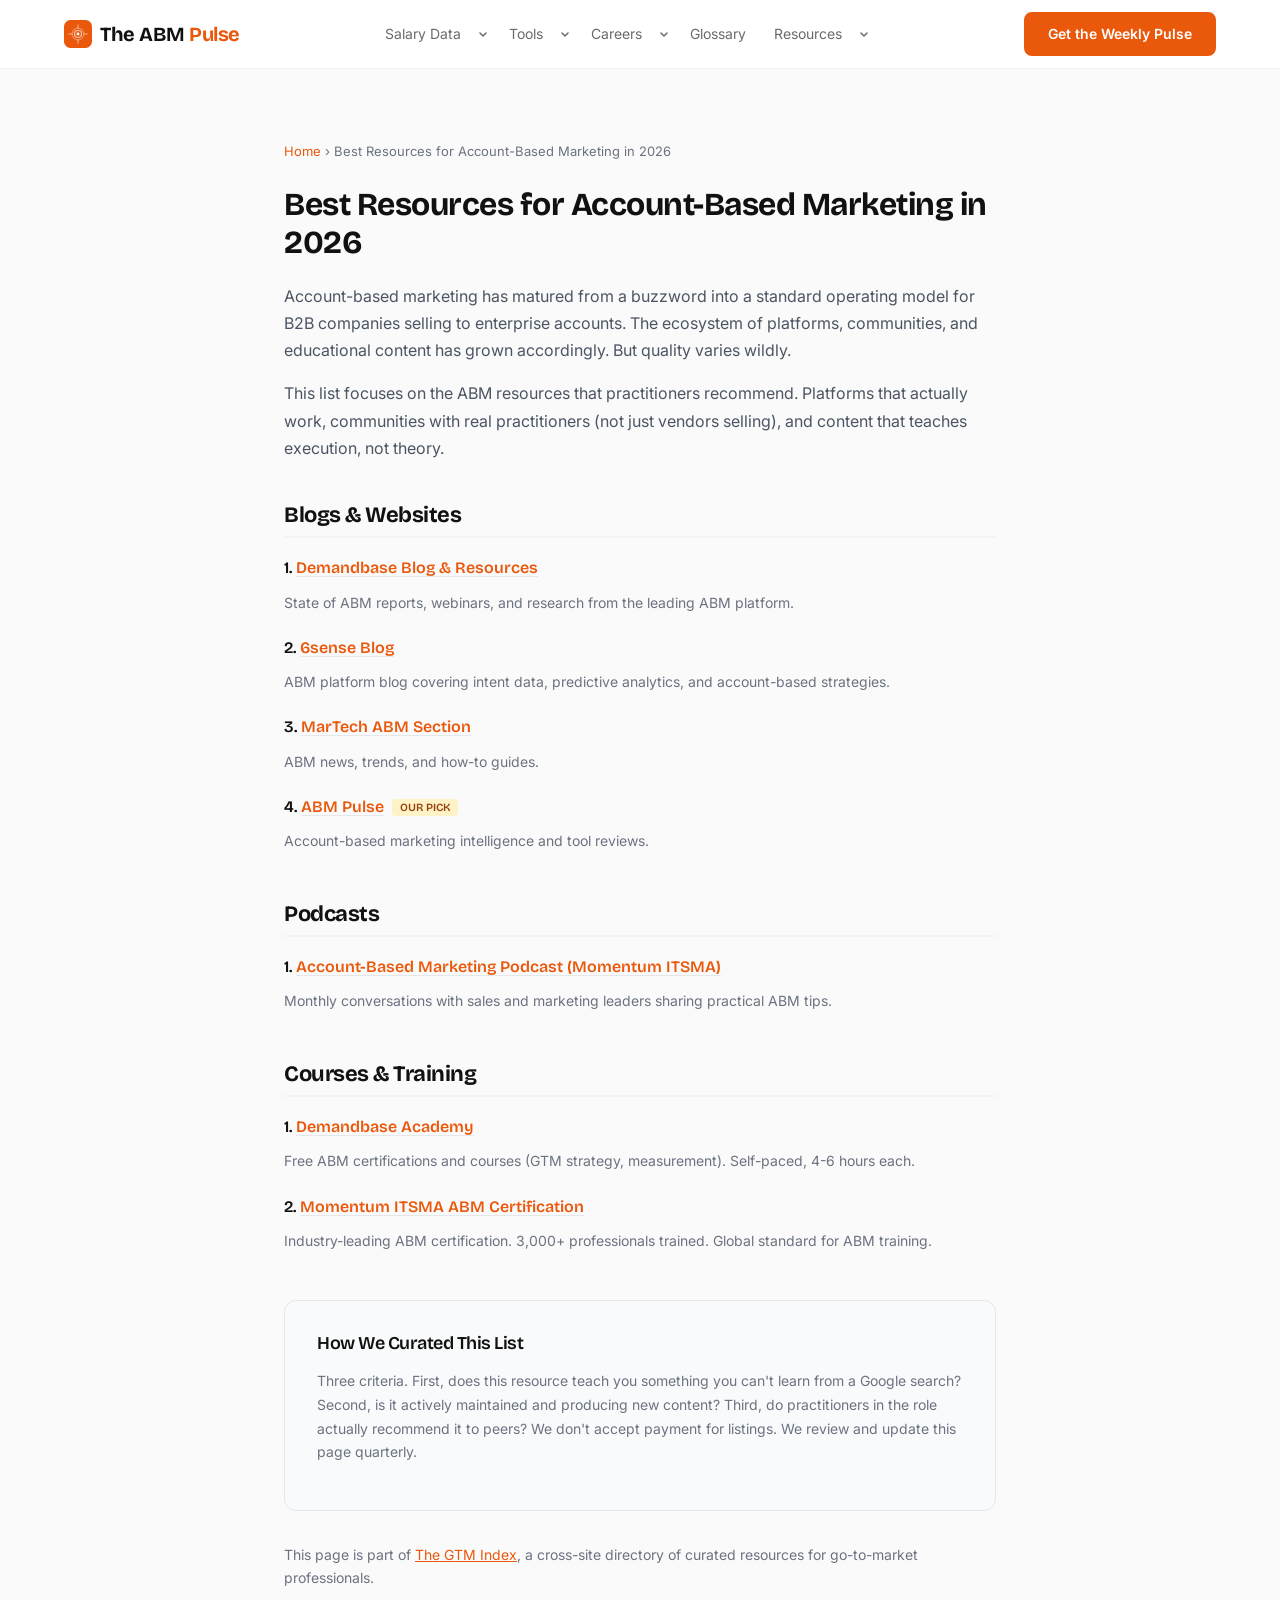
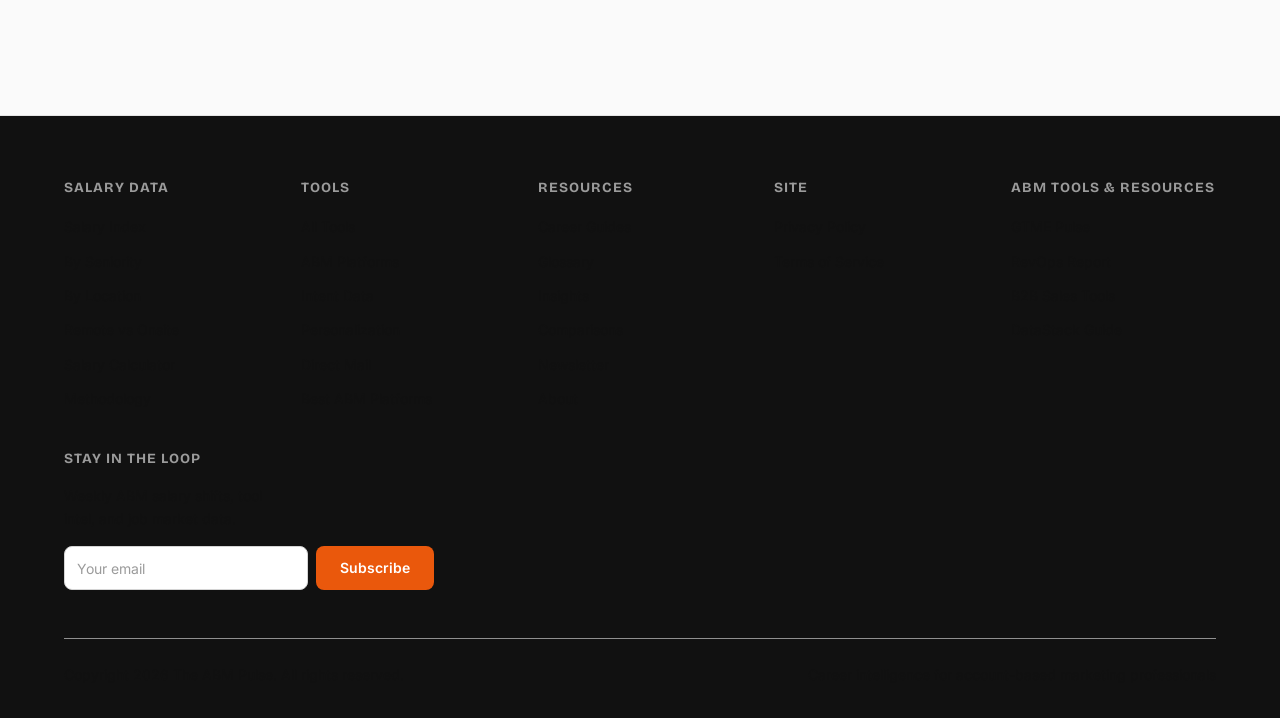
<file: pages/best-abm-resources/index.html>
<!DOCTYPE html>
<html lang="en">
<head>
    <meta charset="UTF-8">
    <meta name="viewport" content="width=device-width, initial-scale=1.0">
    <meta name="theme-color" content="#EA580C">
    <title>Best Resources for Account-Based Marketing in 2026 - The ABM Pulse</title>
    <meta name="description" content="Curated list of the best newsletters, communities, platforms, podcasts, and courses for account-based marketing practitioners.">
    <link rel="canonical" href="https://thegtmindex.com/abm/">
    <meta name="robots" content="index, follow, max-snippet:-1, max-image-preview:large, max-video-preview:-1">


    <!-- Open Graph -->
    <meta property="og:type" content="website">
    <meta property="og:url" content="https://theabmpulse.com/best-abm-resources/">
    <meta property="og:title" content="Best Resources for Account-Based Marketing in 2026 - The ABM Pulse">
    <meta property="og:description" content="Curated list of the best newsletters, communities, platforms, podcasts, and courses for account-based marketing practitioners.">
    <meta property="og:site_name" content="The ABM Pulse">
    <meta property="og:image" content="https://theabmpulse.com/assets/og-default.png">
    <meta property="og:image:width" content="1200">
    <meta property="og:image:height" content="630">

    <!-- Twitter Card -->
    <meta name="twitter:card" content="summary_large_image">
    <meta name="twitter:title" content="Best Resources for Account-Based Marketing in 2026 - The ABM Pulse">
    <meta name="twitter:description" content="Curated list of the best newsletters, communities, platforms, podcasts, and courses for account-based marketing practitioners.">
    <meta name="twitter:image" content="https://theabmpulse.com/assets/og-default.png">

    <!-- Favicon -->
    <link rel="icon" type="image/svg+xml" href="/assets/favicons/favicon.svg">
    <link rel="manifest" href="/assets/favicons/site.webmanifest">

    <!-- Google Fonts -->
    <link rel="preconnect" href="https://fonts.googleapis.com">
    <link rel="preconnect" href="https://fonts.gstatic.com" crossorigin>
    <link href="https://fonts.googleapis.com/css2?family=Bricolage+Grotesque:wght@400;500;600;700;800&family=Inter:wght@400;500;600;700&family=Source+Code+Pro:wght@400;500&display=swap" rel="stylesheet">

    <!-- CSS -->
    <link rel="stylesheet" href="/assets/css/tokens.css">
    <link rel="stylesheet" href="/assets/css/components.css?v=1">
    <link rel="stylesheet" href="/assets/css/styles.css?v=1">

    <!-- Google Analytics 4 -->
    <script async src="https://www.googletagmanager.com/gtag/js?id=G-22S8BL6YFY"></script>
    <script>
      window.dataLayer = window.dataLayer || [];
      function gtag(){dataLayer.push(arguments);}
      gtag('js', new Date());
      gtag('config', 'G-22S8BL6YFY');
    </script>
    <script type="application/ld+json">
{
  "@context": "https://schema.org",
  "@graph": [
    {
      "@type": "ItemList",
      "name": "Best Resources for Account-Based Marketing in 2026",
      "description": "Curated list of the best newsletters, communities, platforms, podcasts, and courses for account-based marketing practitioners.",
      "numberOfItems": 7,
      "itemListElement": [
        {
          "@type": "ListItem",
          "position": 1,
          "name": "Demandbase Blog & Resources",
          "url": "https://www.demandbase.com/resources/"
        },
        {
          "@type": "ListItem",
          "position": 2,
          "name": "6sense Blog",
          "url": "https://6sense.com/blog/"
        },
        {
          "@type": "ListItem",
          "position": 3,
          "name": "MarTech ABM Section",
          "url": "https://martech.org/topic/account-based-marketing-abm/"
        },
        {
          "@type": "ListItem",
          "position": 4,
          "name": "ABM Pulse",
          "url": "https://theabmpulse.com/"
        },
        {
          "@type": "ListItem",
          "position": 5,
          "name": "Account-Based Marketing Podcast (Momentum ITSMA)",
          "url": "https://podcasts.apple.com/us/podcast/account-based-marketing/id1463942306"
        },
        {
          "@type": "ListItem",
          "position": 6,
          "name": "Demandbase Academy",
          "url": "https://www.demandbase.com/resources/academy/"
        },
        {
          "@type": "ListItem",
          "position": 7,
          "name": "Momentum ITSMA ABM Certification",
          "url": "https://momentumitsma.com/training-courses/"
        }
      ]
    },
    {
      "@type": "BreadcrumbList",
      "itemListElement": [
        {
          "@type": "ListItem",
          "position": 1,
          "name": "Home",
          "item": "https://theabmpulse.com"
        },
        {
          "@type": "ListItem",
          "position": 2,
          "name": "Best Resources for Account-Based Marketing in 2026",
          "item": "https://thegtmindex.com/abm/"
        }
      ]
    }
  ]
}
    </script>

</head>
<body>
<nav class="site-nav">
    <div class="nav-container">
        <a href="/" class="nav-brand">
            <svg class="nav-icon" width="28" height="28" viewBox="0 0 48 48"><rect width="48" height="48" rx="11" fill="#EA580C"/><circle cx="24" cy="24" r="10" stroke="white" stroke-width="2" fill="none" opacity="0.35"/><circle cx="24" cy="24" r="6" stroke="white" stroke-width="2" fill="none" opacity="0.65"/><circle cx="24" cy="24" r="2.5" fill="white"/><line x1="24" y1="8" x2="24" y2="14" stroke="white" stroke-width="1.8" stroke-linecap="round" opacity="0.5"/><line x1="24" y1="34" x2="24" y2="40" stroke="white" stroke-width="1.8" stroke-linecap="round" opacity="0.5"/><line x1="8" y1="24" x2="14" y2="24" stroke="white" stroke-width="1.8" stroke-linecap="round" opacity="0.5"/><line x1="34" y1="24" x2="40" y2="24" stroke="white" stroke-width="1.8" stroke-linecap="round" opacity="0.5"/></svg>
            <span class="nav-wordmark"><span class="nav-wordmark-name">The ABM</span> <span class="nav-wordmark-pulse">Pulse</span></span>
        </a>
        <ul class="nav-links">
            <li class="nav-item nav-item--dropdown">
    <a href="/salary/">Salary Data</a>
    <button class="nav-dropdown-toggle" aria-label="Toggle Salary Data submenu" aria-expanded="false">
        <svg width="12" height="12" viewBox="0 0 12 12" fill="none"><path d="M3 5l3 3 3-3" stroke="currentColor" stroke-width="1.5" stroke-linecap="round"/></svg>
    </button>
    <ul class="nav-dropdown">
        <li><a href="/salary/">Salary Index</a></li>
<li><a href="/salary/by-seniority/">By Seniority</a></li>
<li><a href="/salary/by-location/">By Location</a></li>
<li><a href="/salary/remote-vs-onsite/">Remote vs Onsite</a></li>
<li><a href="/salary/calculator/">Salary Calculator</a></li>
<li><a href="/salary/methodology/">Methodology</a></li>

    </ul>
</li>
<li class="nav-item nav-item--dropdown">
    <a href="/tools/">Tools</a>
    <button class="nav-dropdown-toggle" aria-label="Toggle Tools submenu" aria-expanded="false">
        <svg width="12" height="12" viewBox="0 0 12 12" fill="none"><path d="M3 5l3 3 3-3" stroke="currentColor" stroke-width="1.5" stroke-linecap="round"/></svg>
    </button>
    <ul class="nav-dropdown">
        <li><a href="/tools/">Tools Index</a></li>
<li><a href="/tools/category/abm-platforms/">ABM Platforms</a></li>
<li><a href="/tools/category/intent-data/">Intent Data</a></li>
<li><a href="/tools/category/personalization/">Personalization</a></li>
<li><a href="/tools/category/direct-mail/">Direct Mail</a></li>
<li><a href="/tools/best-abm-platforms/">Best ABM Platforms</a></li>

    </ul>
</li>
<li class="nav-item nav-item--dropdown">
    <a href="/careers/">Careers</a>
    <button class="nav-dropdown-toggle" aria-label="Toggle Careers submenu" aria-expanded="false">
        <svg width="12" height="12" viewBox="0 0 12 12" fill="none"><path d="M3 5l3 3 3-3" stroke="currentColor" stroke-width="1.5" stroke-linecap="round"/></svg>
    </button>
    <ul class="nav-dropdown">
        <li><a href="/careers/">Career Guides</a></li>
<li><a href="/careers/how-to-become-abm-strategist/">How to Break In</a></li>
<li><a href="/companies/">Companies Hiring</a></li>

    </ul>
</li>
<li class="nav-item"><a href="/glossary/">Glossary</a></li>
<li class="nav-item nav-item--dropdown">
    <a href="/insights/">Resources</a>
    <button class="nav-dropdown-toggle" aria-label="Toggle Resources submenu" aria-expanded="false">
        <svg width="12" height="12" viewBox="0 0 12 12" fill="none"><path d="M3 5l3 3 3-3" stroke="currentColor" stroke-width="1.5" stroke-linecap="round"/></svg>
    </button>
    <ul class="nav-dropdown">
        <li><a href="/insights/">Insights</a></li>
<li><a href="/comparisons/">Comparisons</a></li>

    </ul>
</li>

        </ul>
        <a href="/newsletter/" class="btn btn--primary nav-cta">Get the Weekly Pulse</a>
        <button class="nav-mobile-toggle" aria-label="Menu">
            <svg width="24" height="24" viewBox="0 0 24 24" fill="none"><path d="M4 6h16M4 12h16M4 18h16" stroke="currentColor" stroke-width="2" stroke-linecap="round"/></svg>
        </button>
    </div>
</nav>
<main class="main-content">

    <div style="max-width:760px;margin:0 auto;padding:40px 24px 80px;">
        <nav style="font-size:13px;color:#6B7280;margin-bottom:24px;" aria-label="Breadcrumb">
            <a href="/" style="text-decoration:none;">Home</a> &rsaquo; <span>Best Resources for Account-Based Marketing in 2026</span>
        </nav>

        <h1 style="font-size:32px;font-weight:700;line-height:1.2;margin-bottom:20px;letter-spacing:-0.5px;">Best Resources for Account-Based Marketing in 2026</h1>

        <div style="margin-bottom:40px;">
            <p style='font-size:16px;color:#4B5563;line-height:1.7;margin-bottom:12px;'>Account-based marketing has matured from a buzzword into a standard operating model for B2B companies selling to enterprise accounts. The ecosystem of platforms, communities, and educational content has grown accordingly. But quality varies wildly.</p>
<p style='font-size:16px;color:#4B5563;line-height:1.7;margin-bottom:12px;'>This list focuses on the ABM resources that practitioners recommend. Platforms that actually work, communities with real practitioners (not just vendors selling), and content that teaches execution, not theory.</p>
        </div>

        
        <section style="margin-bottom:48px;">
            <h2 style="font-size:22px;font-weight:700;margin-bottom:20px;padding-bottom:8px;border-bottom:2px solid #F3F4F6;">Blogs & Websites</h2>
            
            <div style="margin-bottom:24px;">
                <h3 style="font-size:16px;font-weight:600;margin-bottom:4px;">
                    1. <a href="https://www.demandbase.com/resources/" target="_blank" rel="noopener" style="text-decoration:underline;text-decoration-color:#E5E7EB;text-underline-offset:3px;">Demandbase Blog & Resources</a>
                </h3>
                <p style="font-size:14px;color:#6B7280;line-height:1.6;">State of ABM reports, webinars, and research from the leading ABM platform.</p>
            </div>
            <div style="margin-bottom:24px;">
                <h3 style="font-size:16px;font-weight:600;margin-bottom:4px;">
                    2. <a href="https://6sense.com/blog/" target="_blank" rel="noopener" style="text-decoration:underline;text-decoration-color:#E5E7EB;text-underline-offset:3px;">6sense Blog</a>
                </h3>
                <p style="font-size:14px;color:#6B7280;line-height:1.6;">ABM platform blog covering intent data, predictive analytics, and account-based strategies.</p>
            </div>
            <div style="margin-bottom:24px;">
                <h3 style="font-size:16px;font-weight:600;margin-bottom:4px;">
                    3. <a href="https://martech.org/topic/account-based-marketing-abm/" target="_blank" rel="noopener" style="text-decoration:underline;text-decoration-color:#E5E7EB;text-underline-offset:3px;">MarTech ABM Section</a>
                </h3>
                <p style="font-size:14px;color:#6B7280;line-height:1.6;">ABM news, trends, and how-to guides.</p>
            </div>
            <div style="margin-bottom:24px;">
                <h3 style="font-size:16px;font-weight:600;margin-bottom:4px;">
                    4. <a href="https://theabmpulse.com/" target="_blank" rel="noopener" style="text-decoration:underline;text-decoration-color:#E5E7EB;text-underline-offset:3px;">ABM Pulse</a> <span style="display:inline-block;background:#FEF3C7;color:#92400E;font-size:11px;padding:2px 8px;border-radius:4px;font-weight:600;vertical-align:middle;margin-left:4px;">OUR PICK</span>
                </h3>
                <p style="font-size:14px;color:#6B7280;line-height:1.6;">Account-based marketing intelligence and tool reviews.</p>
            </div>
        </section>
        <section style="margin-bottom:48px;">
            <h2 style="font-size:22px;font-weight:700;margin-bottom:20px;padding-bottom:8px;border-bottom:2px solid #F3F4F6;">Podcasts</h2>
            
            <div style="margin-bottom:24px;">
                <h3 style="font-size:16px;font-weight:600;margin-bottom:4px;">
                    1. <a href="https://podcasts.apple.com/us/podcast/account-based-marketing/id1463942306" target="_blank" rel="noopener" style="text-decoration:underline;text-decoration-color:#E5E7EB;text-underline-offset:3px;">Account-Based Marketing Podcast (Momentum ITSMA)</a>
                </h3>
                <p style="font-size:14px;color:#6B7280;line-height:1.6;">Monthly conversations with sales and marketing leaders sharing practical ABM tips.</p>
            </div>
        </section>
        <section style="margin-bottom:48px;">
            <h2 style="font-size:22px;font-weight:700;margin-bottom:20px;padding-bottom:8px;border-bottom:2px solid #F3F4F6;">Courses & Training</h2>
            
            <div style="margin-bottom:24px;">
                <h3 style="font-size:16px;font-weight:600;margin-bottom:4px;">
                    1. <a href="https://www.demandbase.com/resources/academy/" target="_blank" rel="noopener" style="text-decoration:underline;text-decoration-color:#E5E7EB;text-underline-offset:3px;">Demandbase Academy</a>
                </h3>
                <p style="font-size:14px;color:#6B7280;line-height:1.6;">Free ABM certifications and courses (GTM strategy, measurement). Self-paced, 4-6 hours each.</p>
            </div>
            <div style="margin-bottom:24px;">
                <h3 style="font-size:16px;font-weight:600;margin-bottom:4px;">
                    2. <a href="https://momentumitsma.com/training-courses/" target="_blank" rel="noopener" style="text-decoration:underline;text-decoration-color:#E5E7EB;text-underline-offset:3px;">Momentum ITSMA ABM Certification</a>
                </h3>
                <p style="font-size:14px;color:#6B7280;line-height:1.6;">Industry-leading ABM certification. 3,000+ professionals trained. Global standard for ABM training.</p>
            </div>
        </section>

        <div style="margin-top:48px;padding:32px;background:#F9FAFB;border-radius:12px;border:1px solid #E5E7EB;">
            <h2 style="font-size:18px;font-weight:600;margin-bottom:12px;">How We Curated This List</h2>
            <p style="font-size:14px;color:#6B7280;line-height:1.7;">Three criteria. First, does this resource teach you something you can't learn from a Google search? Second, is it actively maintained and producing new content? Third, do practitioners in the role actually recommend it to peers? We don't accept payment for listings. We review and update this page quarterly.</p>
        </div>

        <p style="margin-top:32px;font-size:14px;color:#6B7280;">
            This page is part of <a href="https://thegtmindex.com/abm/" style="color:#EA580C;text-decoration:underline;">The GTM Index</a>, a cross-site directory of curated resources for go-to-market professionals.
        </p>
    </div>
</main>
<footer class="site-footer">
    <div class="footer-container">
        <div class="footer-grid">
            <div class="footer-column">
    <h4>Salary Data</h4>
    <ul>
        <li><a href="/salary/">Salary Index</a></li>
<li><a href="/salary/by-seniority/">By Seniority</a></li>
<li><a href="/salary/by-location/">By Location</a></li>
<li><a href="/salary/remote-vs-onsite/">Remote vs Onsite</a></li>
<li><a href="/salary/calculator/">Salary Calculator</a></li>
<li><a href="/salary/methodology/">Methodology</a></li>

    </ul>
</div>
<div class="footer-column">
    <h4>Tools</h4>
    <ul>
        <li><a href="/tools/">All Tools</a></li>
<li><a href="/tools/category/abm-platforms/">ABM Platforms</a></li>
<li><a href="/tools/category/intent-data/">Intent Data</a></li>
<li><a href="/tools/category/personalization/">Personalization</a></li>
<li><a href="/tools/category/direct-mail/">Direct Mail</a></li>
<li><a href="/tools/best-abm-platforms/">Best ABM Platforms</a></li>

    </ul>
</div>
<div class="footer-column">
    <h4>Resources</h4>
    <ul>
        <li><a href="/careers/">Career Guides</a></li>
<li><a href="/glossary/">Glossary</a></li>
<li><a href="/insights/">Insights</a></li>
<li><a href="/comparisons/">Comparisons</a></li>
<li><a href="/newsletter/">Newsletter</a></li>
<li><a href="/about/">About</a></li>

    </ul>
</div>
<div class="footer-column">
    <h4>Site</h4>
    <ul>
        <li><a href="/privacy/">Privacy Policy</a></li>
<li><a href="/terms/">Terms of Service</a></li>

    </ul>
</div>
<div class="footer-column">
    <h4>ABM Tools & Resources</h4>
    <ul>
        <li><a href="https://gtmepulse.com" target="_blank" rel="noopener">GTME Pulse</a></li>
<li><a href="https://therevopsreport.com" target="_blank" rel="noopener">RevOps Report</a></li>
<li><a href="https://b2bsalestools.com" target="_blank" rel="noopener">B2B Sales Tools</a></li>
<li><a href="https://datastackguide.com" target="_blank" rel="noopener">DataStack Guide</a></li>

    </ul>
</div>

            <div class="footer-column footer-newsletter">
                <h4>Stay in the loop</h4>
                <p>Weekly ABM salary shifts, tool intel, and job market data.</p>
                <form class="footer-newsletter-form" onsubmit="return false;">
                    <input type="email" placeholder="Your email" aria-label="Email address" required>
                    <button type="submit" class="btn btn--primary">Subscribe</button>
                </form>
            </div>
        </div>
        <div class="footer-bottom">
            <span>Copyright 2026 The ABM Pulse. All rights reserved.</span>
            <span>Career intelligence for account-based marketing professionals</span>
        </div>
    </div>
</footer>
<script>
(function(){
    // Mobile nav toggle
    var toggle = document.querySelector('.nav-mobile-toggle');
    var links = document.querySelector('.nav-links');
    if (toggle && links) {
        toggle.addEventListener('click', function() {
            links.classList.toggle('open');
            toggle.classList.toggle('open');
        });
    }
    // Dropdown toggles
    var dropdowns = document.querySelectorAll('.nav-dropdown-toggle');
    dropdowns.forEach(function(btn) {
        btn.addEventListener('click', function(e) {
            e.preventDefault();
            e.stopPropagation();
            var parent = btn.closest('.nav-item--dropdown');
            if (parent) {
                parent.classList.toggle('open');
                btn.setAttribute('aria-expanded',
                    parent.classList.contains('open') ? 'true' : 'false');
            }
        });
    });
    // Newsletter signup
    var SIGNUP_URL = 'https://newsletter-subscribe.rome-workers.workers.dev/subscribe';
    document.querySelectorAll('.hero-signup, .footer-newsletter-form, .newsletter-cta-form').forEach(function(form) {
        form.onsubmit = function(e) {
            e.preventDefault();
            var emailInput = form.querySelector('input[type="email"]');
            var btn = form.querySelector('button');
            var email = emailInput ? emailInput.value.trim() : '';
            if (!email) return;
            var origText = btn.textContent;
            btn.textContent = 'Subscribing...';
            btn.disabled = true;
            fetch(SIGNUP_URL, {
                method: 'POST',
                headers: {'Content-Type': 'application/json'},
                body: JSON.stringify({email: email, list: 'abm-pulse'})
            })
            .then(function(r) { return r.json(); })
            .then(function(data) {
                if (data.success) {
                    if (typeof gtag === 'function') { gtag('event', 'newsletter_signup', {'event_category': 'engagement', 'event_label': email}); }
                    form.innerHTML = '<p style="color: var(--abm-accent); font-weight: 600;">You\'re in! Check your inbox.</p>';
                } else {
                    btn.textContent = origText;
                    btn.disabled = false;
                    var err = document.createElement('p');
                    err.style.cssText = 'color: #ef4444; font-size: 0.85rem; margin-top: 0.5rem;';
                    err.textContent = data.error || 'Something went wrong. Try again.';
                    var existing = form.querySelector('.signup-error');
                    if (existing) existing.remove();
                    err.className = 'signup-error';
                    form.appendChild(err);
                }
            })
            .catch(function() {
                btn.textContent = origText;
                btn.disabled = false;
                var err = document.createElement('p');
                err.style.cssText = 'color: #ef4444; font-size: 0.85rem; margin-top: 0.5rem;';
                err.textContent = 'Connection error. Please try again.';
                var existing = form.querySelector('.signup-error');
                if (existing) existing.remove();
                err.className = 'signup-error';
                form.appendChild(err);
            });
        };
    });
})();
</script>
</body>
</html>
</file>
<file: assets/css/tokens.css>
/* ============================================================
   The ABM Pulse — Design Tokens
   Direction: Dark Mode Default (Burnt Orange)
   Generated: 2026-04-03
   ============================================================ */

:root {
  /* ---- Backgrounds (DARK MODE DEFAULT) ---- */
  --abm-bg-primary: #111111;
  --abm-bg-surface: #1A1A1A;
  --abm-bg-tinted: #2A1A10;
  --abm-bg-dark: #111111;
  --abm-bg-dark-surface: #1A1A1A;

  /* ---- Accent: Burnt Orange ---- */
  --abm-accent: #EA580C;
  --abm-accent-hover: #C2410C;
  --abm-accent-active: #9A3412;
  --abm-accent-subtle: #FFF7ED;
  --abm-accent-rgb: 234, 88, 12;           /* for rgba() usage */

  /* ---- Text ---- */
  --abm-text-primary: #F0F0F0;
  --abm-text-secondary: #9CA3AF;
  --abm-text-tertiary: #6B7280;
  --abm-text-inverse: #111111;
  --abm-text-on-accent: #FFFFFF;

  /* ---- Borders & Dividers ---- */
  --abm-border: #2A2A2A;
  --abm-border-subtle: #222222;
  --abm-border-strong: #3A3A3A;

  /* ---- Typography ---- */
  --abm-font-heading: 'Bricolage Grotesque', system-ui, -apple-system, sans-serif;
  --abm-font-body: 'Inter', system-ui, -apple-system, sans-serif;
  --abm-font-mono: 'Source Code Pro', 'Menlo', 'Monaco', monospace;

  /* ---- Font Sizes (fluid) ---- */
  --abm-text-xs: clamp(0.6875rem, 0.65rem + 0.15vw, 0.75rem);    /* 11-12px */
  --abm-text-sm: clamp(0.8125rem, 0.78rem + 0.15vw, 0.875rem);   /* 13-14px */
  --abm-text-base: clamp(0.9375rem, 0.9rem + 0.15vw, 1rem);      /* 15-16px */
  --abm-text-lg: clamp(1.125rem, 1.05rem + 0.3vw, 1.25rem);      /* 18-20px */
  --abm-text-xl: clamp(1.375rem, 1.2rem + 0.6vw, 1.75rem);       /* 22-28px */
  --abm-text-2xl: clamp(1.75rem, 1.5rem + 1vw, 2.5rem);          /* 28-40px */
  --abm-text-3xl: clamp(2.25rem, 1.8rem + 1.5vw, 3.5rem);        /* 36-56px */

  /* ---- Font Weights ---- */
  --abm-weight-normal: 400;
  --abm-weight-medium: 500;
  --abm-weight-semibold: 600;
  --abm-weight-bold: 700;
  --abm-weight-extrabold: 800;

  /* ---- Spacing Scale ---- */
  --abm-space-1: 0.25rem;   /* 4px */
  --abm-space-2: 0.5rem;    /* 8px */
  --abm-space-3: 0.75rem;   /* 12px */
  --abm-space-4: 1rem;      /* 16px */
  --abm-space-5: 1.25rem;   /* 20px */
  --abm-space-6: 1.5rem;    /* 24px */
  --abm-space-8: 2rem;      /* 32px */
  --abm-space-12: 3rem;     /* 48px */
  --abm-space-16: 4rem;     /* 64px */
  --abm-space-24: 6rem;     /* 96px */

  /* ---- Radius ---- */
  --abm-radius-sm: 4px;
  --abm-radius-md: 8px;
  --abm-radius-lg: 12px;
  --abm-radius-xl: 16px;
  --abm-radius-full: 9999px;

  /* ---- Shadows ---- */
  --abm-shadow-sm: 0 1px 2px rgba(0, 0, 0, 0.2);
  --abm-shadow-md: 0 4px 12px rgba(0, 0, 0, 0.3);
  --abm-shadow-lg: 0 8px 24px rgba(0, 0, 0, 0.4);
  --abm-shadow-accent: 0 4px 16px rgba(var(--abm-accent-rgb), 0.25);

  /* ---- Transitions ---- */
  --abm-ease: cubic-bezier(0.16, 1, 0.3, 1);
  --abm-duration-fast: 150ms;
  --abm-duration-normal: 250ms;
  --abm-duration-slow: 400ms;

  /* ---- Z-Index ---- */
  --abm-z-dropdown: 100;
  --abm-z-sticky: 200;
  --abm-z-modal: 300;
  --abm-z-toast: 400;
}

/* ---- Light Mode Override ---- */
@media (prefers-color-scheme: light) {
  :root {
    --abm-bg-primary: #FAFAFA;
    --abm-bg-surface: #FFFFFF;
    --abm-bg-tinted: #FFF7ED;
    --abm-text-primary: #111111;
    --abm-text-secondary: #6B6B6B;
    --abm-text-tertiary: #9B9B9B;
    --abm-text-inverse: #F0F0F0;
    --abm-border: #E5E5E5;
    --abm-border-subtle: #F0F0F0;
    --abm-border-strong: #D4D4D4;
    --abm-shadow-sm: 0 1px 2px rgba(0, 0, 0, 0.05);
    --abm-shadow-md: 0 4px 12px rgba(0, 0, 0, 0.08);
    --abm-shadow-lg: 0 8px 24px rgba(0, 0, 0, 0.12);
  }
}

/* ---- Utility: force dark on specific containers ---- */
[data-theme="dark"] {
  --abm-bg-primary: #111111;
  --abm-bg-surface: #1A1A1A;
  --abm-bg-tinted: #2A1A10;
  --abm-text-primary: #F0F0F0;
  --abm-text-secondary: #9CA3AF;
  --abm-text-tertiary: #6B7280;
  --abm-text-inverse: #111111;
  --abm-border: #2A2A2A;
  --abm-border-subtle: #222222;
  --abm-border-strong: #3A3A3A;
}

/* ---- Utility: force light on specific containers ---- */
[data-theme="light"] {
  --abm-bg-primary: #FAFAFA;
  --abm-bg-surface: #FFFFFF;
  --abm-bg-tinted: #FFF7ED;
  --abm-text-primary: #111111;
  --abm-text-secondary: #6B6B6B;
  --abm-text-tertiary: #9B9B9B;
  --abm-text-inverse: #F0F0F0;
  --abm-border: #E5E5E5;
  --abm-border-subtle: #F0F0F0;
  --abm-border-strong: #D4D4D4;
}
</file>
<file: assets/css/components.css>
/* ============================================================
   The ABM Pulse — Reusable Components
   Layer 2 of 3: tokens.css -> components.css -> styles.css
   All values reference --abm-* tokens. Zero hardcoded hex. No forced specificity.
   ============================================================ */

/* ---- Reset ---- */
*, *::before, *::after {
    box-sizing: border-box;
}

body {
    margin: 0;
    font-family: var(--abm-font-body);
    color: var(--abm-text-primary);
    background: var(--abm-bg-primary);
    line-height: 1.65;
    font-size: var(--abm-text-base);
    -webkit-font-smoothing: antialiased;
    -moz-osx-font-smoothing: grayscale;
}

/* ---- Links ---- */
a {
    color: var(--abm-accent);
    text-decoration: none;
    transition: color var(--abm-duration-fast) var(--abm-ease);
}

a:hover {
    color: var(--abm-accent-hover);
}

/* ---- Headings ---- */
h1, h2, h3, h4, h5, h6 {
    font-family: var(--abm-font-heading);
    font-weight: var(--abm-weight-bold);
    color: var(--abm-text-primary);
    line-height: 1.2;
    margin-top: 0;
}

h1 { font-size: var(--abm-text-3xl); letter-spacing: -1px; }
h2 { font-size: var(--abm-text-2xl); letter-spacing: -0.5px; }
h3 { font-size: var(--abm-text-xl); }
h4 { font-size: var(--abm-text-lg); }
h5 { font-size: var(--abm-text-base); }
h6 { font-size: var(--abm-text-sm); }

/* ---- Container ---- */
.container {
    max-width: 1200px;
    margin: 0 auto;
    padding: 0 var(--abm-space-6);
}

/* ---- Buttons ---- */
.btn {
    display: inline-flex;
    align-items: center;
    justify-content: center;
    gap: var(--abm-space-2);
    padding: var(--abm-space-3) var(--abm-space-6);
    border-radius: var(--abm-radius-md);
    font-family: var(--abm-font-body);
    font-weight: var(--abm-weight-semibold);
    font-size: var(--abm-text-sm);
    text-decoration: none;
    cursor: pointer;
    transition: all var(--abm-duration-fast) var(--abm-ease);
    border: none;
    line-height: 1.4;
}

.btn--primary {
    background: var(--abm-accent);
    color: var(--abm-text-on-accent);
}

.btn--primary:hover {
    background: var(--abm-accent-hover);
    box-shadow: var(--abm-shadow-accent);
    color: var(--abm-text-on-accent);
}

.btn--ghost {
    background: transparent;
    color: var(--abm-text-primary);
    border: 1px solid var(--abm-border);
}

.btn--ghost:hover {
    background: var(--abm-bg-primary);
    border-color: var(--abm-accent-hover);
    color: var(--abm-accent-hover);
}

/* ---- Cards ---- */
.card {
    background: var(--abm-bg-surface);
    border: 1px solid var(--abm-border);
    border-radius: var(--abm-radius-xl);
    padding: var(--abm-space-6);
}

.card-grid {
    display: grid;
    grid-template-columns: repeat(auto-fill, minmax(300px, 1fr));
    gap: var(--abm-space-6);
}

/* ---- Stat Blocks ---- */
.stat-grid {
    display: grid;
    grid-template-columns: repeat(auto-fit, minmax(150px, 1fr));
    gap: var(--abm-space-4);
}

.stat-block {
    text-align: center;
}

.stat-value {
    display: block;
    font-family: var(--abm-font-heading);
    font-size: var(--abm-text-2xl);
    font-weight: var(--abm-weight-bold);
    color: var(--abm-text-primary);
    white-space: nowrap;
}

.stat-label {
    display: block;
    font-size: var(--abm-text-sm);
    color: var(--abm-text-secondary);
    margin-top: var(--abm-space-1);
}

/* ---- Breadcrumb ---- */
.breadcrumb {
    font-size: var(--abm-text-sm);
    color: var(--abm-text-secondary);
    margin-bottom: var(--abm-space-4);
}

.breadcrumb-link {
    color: var(--abm-text-secondary);
    text-decoration: none;
}

.breadcrumb-link:hover {
    color: var(--abm-accent-hover);
}

.breadcrumb-sep {
    margin: 0 var(--abm-space-2);
}

.breadcrumb-current {
    color: var(--abm-text-primary);
}

/* ---- Data Tables ---- */
.data-table {
    width: 100%;
    border-collapse: collapse;
}

.data-table th,
.data-table td {
    padding: var(--abm-space-3) var(--abm-space-4);
    text-align: left;
    border-bottom: 1px solid var(--abm-border-subtle);
}

.data-table th {
    font-weight: var(--abm-weight-semibold);
    font-size: var(--abm-text-sm);
    color: var(--abm-text-secondary);
}

/* ---- FAQ ---- */
.faq-section {
    margin-top: var(--abm-space-12);
}

.faq-item {
    border-bottom: 1px solid var(--abm-border-subtle);
    padding: var(--abm-space-4) 0;
}

.faq-question {
    font-family: var(--abm-font-heading);
    font-weight: var(--abm-weight-semibold);
}

.faq-answer {
    color: var(--abm-text-secondary);
    margin-top: var(--abm-space-2);
}

/* ---- Newsletter CTA ---- */
.newsletter-cta {
    background: var(--abm-bg-surface);
    color: var(--abm-text-primary);
    border: 1px solid var(--abm-border);
    border-radius: var(--abm-radius-lg);
    padding: var(--abm-space-12) var(--abm-space-8);
    text-align: center;
    margin: var(--abm-space-12) auto;
    max-width: 800px;
}

.newsletter-cta h2 {
    color: var(--abm-text-primary);
}

.newsletter-cta p {
    color: var(--abm-text-secondary);
}

.newsletter-cta-form {
    display: flex;
    gap: var(--abm-space-2);
    max-width: 460px;
    margin: 0 auto;
}

.newsletter-cta-form input {
    flex: 1;
    padding: var(--abm-space-3) var(--abm-space-4);
    border-radius: var(--abm-radius-md);
    border: 1px solid var(--abm-border-strong);
    background: var(--abm-bg-primary);
    color: var(--abm-text-primary);
    font-family: var(--abm-font-body);
    font-size: var(--abm-text-base);
}

.newsletter-cta-form input::placeholder {
    color: var(--abm-text-tertiary);
}

.newsletter-cta-form input:focus {
    outline: none;
    border-color: var(--abm-accent);
}

/* ---- Page Header ---- */
.page-header {
    padding: var(--abm-space-12) 0 var(--abm-space-8);
}

.page-header h1 {
    font-family: var(--abm-font-heading);
    font-weight: var(--abm-weight-bold);
    letter-spacing: -0.5px;
}

/* ---- Source Citation ---- */
.source-citation {
    margin-top: var(--abm-space-6);
    padding: var(--abm-space-4);
    border-left: 3px solid var(--abm-accent);
    background: var(--abm-bg-surface);
    border-radius: 0 var(--abm-radius-sm) var(--abm-radius-sm) 0;
    font-size: 0.875rem;
    color: var(--abm-text-secondary);
}

/* ---- Related Links ---- */
.related-links {
    margin-top: var(--abm-space-12);
    padding-top: var(--abm-space-8);
    border-top: 1px solid var(--abm-border-subtle);
}

/* ---- Conference Cards ---- */
.conferences-grid {
    display: grid;
    grid-template-columns: repeat(auto-fill, minmax(340px, 1fr));
    gap: var(--abm-space-6);
    margin: var(--abm-space-8) 0;
    padding: 0 var(--abm-space-4);
}

.conference-card {
    background: var(--abm-bg-surface);
    border: 1px solid var(--abm-border);
    border-radius: var(--abm-radius-md);
    padding: var(--abm-space-6);
    display: flex;
    flex-direction: column;
    gap: var(--abm-space-3);
    transition: border-color 0.2s ease, box-shadow 0.2s ease;
}

.conference-card:hover {
    border-color: var(--abm-accent);
    box-shadow: 0 4px 12px rgba(var(--abm-accent-rgb), 0.15);
}

.conference-card-header h3 {
    font-family: var(--abm-font-heading);
    font-size: var(--abm-text-lg);
    font-weight: var(--abm-weight-bold);
    margin: 0;
}

.conference-card-header h3 a {
    color: var(--abm-text-primary);
    text-decoration: none;
}

.conference-card-header h3 a:hover {
    color: var(--abm-accent);
}

.conference-organizer {
    font-size: var(--abm-text-sm);
    color: var(--abm-text-secondary);
}

.conference-description {
    font-size: var(--abm-text-sm);
    color: var(--abm-text-secondary);
    line-height: 1.6;
    margin: 0;
}

.conference-meta {
    display: flex;
    flex-wrap: wrap;
    gap: var(--abm-space-4);
    font-size: var(--abm-text-sm);
    color: var(--abm-text-tertiary);
}

.conference-tags {
    display: flex;
    flex-wrap: wrap;
    gap: var(--abm-space-2);
}

.conference-tag {
    display: inline-block;
    padding: 2px 10px;
    background: rgba(var(--abm-accent-rgb), 0.15);
    color: var(--abm-accent);
    border-radius: var(--abm-radius-full);
    font-size: var(--abm-text-xs);
    font-weight: var(--abm-weight-medium);
}

.conference-link {
    display: inline-block;
    margin-top: auto;
    font-size: var(--abm-text-sm);
    font-weight: var(--abm-weight-semibold);
    color: var(--abm-accent);
    text-decoration: none;
}

.conference-link:hover {
    text-decoration: underline;
}

@media (max-width: 640px) {
    .conferences-grid {
        grid-template-columns: 1fr;
    }
}
</file>
<file: assets/css/styles.css>
/* ============================================================
   The ABM Pulse — Page-Scoped & Structural Styles
   Layer 3 of 3: tokens.css -> components.css -> styles.css
   All values reference --abm-* tokens. Zero hardcoded hex. No forced specificity.
   ============================================================ */

/* ---- Site Navigation ---- */
.site-nav {
    position: sticky;
    top: 0;
    background: var(--abm-bg-surface);
    border-bottom: 1px solid var(--abm-border-subtle);
    z-index: var(--abm-z-sticky);
}

.nav-container {
    max-width: 1200px;
    margin: 0 auto;
    display: flex;
    align-items: center;
    justify-content: space-between;
    padding: var(--abm-space-3) var(--abm-space-6);
}

.nav-brand {
    display: flex;
    align-items: center;
    text-decoration: none;
    gap: var(--abm-space-2);
}

.nav-icon {
    flex-shrink: 0;
}

.nav-wordmark {
    font-family: var(--abm-font-heading);
    font-weight: 700;
    font-size: 1.25rem;
    letter-spacing: -0.5px;
    line-height: 1;
}

.nav-wordmark-name {
    color: var(--abm-text-primary);
}

.nav-wordmark-pulse {
    color: var(--abm-accent);
}

.nav-links {
    display: flex;
    align-items: center;
    gap: var(--abm-space-1);
    list-style: none;
    margin: 0;
    padding: 0;
}

.nav-item a {
    display: block;
    padding: var(--abm-space-2) var(--abm-space-3);
    font-size: var(--abm-text-sm);
    color: var(--abm-text-secondary);
    text-decoration: none;
    border-radius: var(--abm-radius-sm);
    transition: background var(--abm-duration-fast) var(--abm-ease),
                color var(--abm-duration-fast) var(--abm-ease);
}

.nav-item a:hover {
    background: var(--abm-bg-primary);
    color: var(--abm-text-primary);
}

.nav-item a.active {
    color: var(--abm-text-primary);
    font-weight: var(--abm-weight-semibold);
}

/* Nav dropdown */
.nav-item--dropdown {
    position: relative;
    display: flex;
    align-items: center;
}

.nav-dropdown-toggle {
    display: inline-flex;
    align-items: center;
    background: none;
    border: none;
    padding: var(--abm-space-1);
    cursor: pointer;
    color: var(--abm-text-secondary);
    transition: transform var(--abm-duration-fast) var(--abm-ease);
}

.nav-item--dropdown.open .nav-dropdown-toggle {
    transform: rotate(180deg);
}

.nav-dropdown {
    position: absolute;
    top: 100%;
    left: 0;
    background: var(--abm-bg-surface);
    border: 1px solid var(--abm-border-subtle);
    border-radius: var(--abm-radius-md);
    box-shadow: var(--abm-shadow-md);
    padding: var(--abm-space-2);
    min-width: 200px;
    display: none;
    z-index: var(--abm-z-dropdown);
    list-style: none;
}

.nav-item--dropdown.open .nav-dropdown {
    display: block;
}

.nav-dropdown li a {
    display: block;
    padding: var(--abm-space-2) var(--abm-space-3);
    font-size: var(--abm-text-sm);
    color: var(--abm-text-secondary);
    text-decoration: none;
    border-radius: var(--abm-radius-sm);
}

.nav-dropdown li a:hover {
    background: var(--abm-bg-primary);
    color: var(--abm-text-primary);
}

/* Nav mobile toggle (hidden on desktop) */
.nav-mobile-toggle {
    display: none;
    background: none;
    border: none;
    padding: var(--abm-space-2);
    cursor: pointer;
    color: var(--abm-text-primary);
    font-size: 1.5rem;
}

.nav-cta {
    margin-left: var(--abm-space-4);
}


/* ---- Site Footer ---- */
.site-footer {
    background: var(--abm-bg-dark);
    color: var(--abm-text-primary);
    padding: var(--abm-space-16) 0 var(--abm-space-8);
    border-top: 1px solid var(--abm-border);
}

.footer-container {
    max-width: 1200px;
    margin: 0 auto;
    padding: 0 var(--abm-space-6);
}

.footer-grid {
    display: grid;
    grid-template-columns: repeat(auto-fit, minmax(200px, 1fr));
    gap: var(--abm-space-8);
}

.footer-column h4 {
    font-family: var(--abm-font-heading);
    font-size: var(--abm-text-sm);
    color: var(--abm-text-tertiary);
    margin-bottom: var(--abm-space-4);
    text-transform: uppercase;
    letter-spacing: 1px;
}

.footer-column ul {
    list-style: none;
    padding: 0;
    margin: 0;
}

.footer-column li {
    margin-bottom: var(--abm-space-2);
}

.footer-column a {
    color: var(--abm-text-primary);
    opacity: 0.8;
    text-decoration: none;
    font-size: var(--abm-text-sm);
    transition: opacity var(--abm-duration-fast) var(--abm-ease);
}

.footer-column a:hover {
    opacity: 1;
    color: var(--abm-text-primary);
}

/* Footer newsletter */
.footer-newsletter p {
    font-size: var(--abm-text-sm);
    opacity: 0.7;
    margin-bottom: var(--abm-space-4);
}

.footer-newsletter-form {
    display: flex;
    gap: var(--abm-space-2);
    max-width: 400px;
}

.footer-newsletter-form input {
    flex: 1;
    padding: var(--abm-space-2) var(--abm-space-3);
    border-radius: var(--abm-radius-md);
    border: 1px solid var(--abm-border-strong);
    background: var(--abm-bg-surface);
    color: var(--abm-text-primary);
    font-family: var(--abm-font-body);
    font-size: var(--abm-text-sm);
}

.footer-newsletter-form input::placeholder {
    color: var(--abm-text-tertiary);
}

.footer-newsletter-form input:focus {
    outline: none;
    border-color: var(--abm-accent);
}

.footer-newsletter-form button {
    white-space: nowrap;
}

/* Footer bottom bar */
.footer-bottom {
    margin-top: var(--abm-space-12);
    padding-top: var(--abm-space-6);
    border-top: 1px solid var(--abm-border);
    display: flex;
    justify-content: space-between;
    align-items: center;
    font-size: var(--abm-text-sm);
    opacity: 0.6;
}


/* ---- Main Content ---- */
.main-content {
    padding: var(--abm-space-8) 0;
    min-height: calc(100vh - 64px - 300px);
}


/* ---- Page Types ---- */
.page-header {
    max-width: 800px;
    margin: 0 auto;
    padding: 0 var(--abm-space-6);
}

/* ---- Homepage Hero ---- */
.hero {
    background: var(--abm-bg-surface);
    border-bottom: 1px solid var(--abm-border-subtle);
    padding: var(--abm-space-16) 0 var(--abm-space-12);
    text-align: center;
}

.hero-inner {
    max-width: 800px;
    margin: 0 auto;
    padding: 0 var(--abm-space-6);
}

.hero h1 {
    font-size: var(--abm-text-3xl);
    letter-spacing: -1px;
    margin-bottom: var(--abm-space-4);
}

.hero-subtitle {
    font-size: var(--abm-text-lg);
    color: var(--abm-text-secondary);
    max-width: 600px;
    margin: 0 auto var(--abm-space-8);
    line-height: 1.6;
}

.hero .stat-grid {
    max-width: 700px;
    margin: 0 auto var(--abm-space-8);
}

.hero .btn {
    font-size: var(--abm-text-base);
    padding: var(--abm-space-4) var(--abm-space-8);
}

/* Hero inline signup */
.hero-signup {
    display: flex;
    gap: var(--abm-space-2);
    max-width: 460px;
    margin: 0 auto var(--abm-space-3);
}

.hero-signup input {
    flex: 1;
    padding: var(--abm-space-3) var(--abm-space-4);
    border-radius: var(--abm-radius-md);
    border: 1px solid var(--abm-border-strong);
    font-family: var(--abm-font-body);
    font-size: var(--abm-text-base);
    background: var(--abm-bg-primary);
    color: var(--abm-text-primary);
}

.hero-signup input::placeholder {
    color: var(--abm-text-tertiary);
}

.hero-signup input:focus {
    outline: none;
    border-color: var(--abm-accent);
}

.hero-signup-note {
    font-size: var(--abm-text-sm);
    color: var(--abm-text-secondary);
    margin: 0;
}

/* ---- Logo Bar ---- */
.logo-bar {
    text-align: center;
    padding: var(--abm-space-8) 0;
    border-bottom: 1px solid var(--abm-border-subtle);
}

.logo-bar-label {
    font-size: var(--abm-text-xs);
    color: var(--abm-text-secondary);
    margin-bottom: var(--abm-space-4);
    text-transform: uppercase;
    letter-spacing: 1.5px;
    font-weight: var(--abm-weight-medium);
}

.logo-bar-row {
    display: flex;
    align-items: center;
    justify-content: center;
    gap: var(--abm-space-6);
    flex-wrap: wrap;
    padding: 0 var(--abm-space-6);
}

.logo-name {
    font-family: var(--abm-font-heading);
    font-size: var(--abm-text-sm);
    font-weight: var(--abm-weight-semibold);
    color: var(--abm-text-secondary);
    opacity: 0.5;
    transition: opacity var(--abm-duration-fast) var(--abm-ease);
}

.logo-name:hover {
    opacity: 1;
}

/* ---- Section Previews ---- */
.section-previews {
    max-width: 1200px;
    margin: 0 auto;
    padding: var(--abm-space-16) var(--abm-space-6);
}

.section-previews-heading {
    text-align: center;
    margin-bottom: var(--abm-space-12);
    color: var(--abm-text-primary);
}

.section-previews-heading::after {
    content: '';
    display: block;
    width: 48px;
    height: 3px;
    background: var(--abm-accent);
    margin: var(--abm-space-4) auto 0;
    border-radius: 2px;
}

.preview-grid {
    display: grid;
    grid-template-columns: repeat(3, 1fr);
    gap: 1.5rem;
}

.preview-card {
    display: flex;
    flex-direction: column;
    background: var(--abm-bg-surface);
    border: 1px solid var(--abm-border-strong);
    border-radius: 16px;
    padding: 2rem;
    text-decoration: none;
    color: var(--abm-text-primary);
    transition: all 0.2s var(--abm-ease);
    min-height: 260px;
}

.preview-card:hover {
    border-color: var(--abm-accent);
    box-shadow: 0 8px 40px rgba(0, 0, 0, 0.3);
    transform: translateY(-4px);
    color: var(--abm-text-primary);
}

.preview-icon {
    width: 56px;
    height: 56px;
    background: var(--abm-bg-tinted);
    border: 1px solid var(--abm-border-subtle);
    border-radius: 12px;
    display: flex;
    align-items: center;
    justify-content: center;
    margin-bottom: 1.25rem;
}

.preview-emoji {
    font-size: 1.75rem;
    line-height: 1;
}

.preview-card h3 {
    font-size: 1.25rem;
    font-weight: var(--abm-weight-bold);
    margin-bottom: 0.5rem;
}

.preview-card p {
    color: var(--abm-text-secondary);
    font-size: 0.95rem;
    margin-bottom: auto;
    padding-bottom: 1.25rem;
    line-height: 1.6;
}

.preview-link {
    font-weight: var(--abm-weight-semibold);
    color: var(--abm-accent);
    font-size: var(--abm-text-sm);
    display: inline-flex;
    align-items: center;
    gap: 0.5rem;
    transition: gap 0.2s var(--abm-ease), color 0.2s var(--abm-ease);
}

.preview-card:hover .preview-link {
    gap: 0.75rem;
    color: var(--abm-accent-hover);
}

body.page-home .main-content {
    padding-top: 0;
}


/* ---- Salary Pages ---- */
.salary-header {
    background: var(--abm-bg-surface);
    border-bottom: 1px solid var(--abm-border-subtle);
    padding: var(--abm-space-12) 0 var(--abm-space-8);
}

.salary-header-inner {
    max-width: 800px;
    margin: 0 auto;
    padding: 0 var(--abm-space-6);
}

.salary-eyebrow {
    font-family: var(--abm-font-heading);
    font-size: var(--abm-text-xs);
    color: var(--abm-accent);
    text-transform: uppercase;
    letter-spacing: 1.5px;
    margin-bottom: var(--abm-space-3);
}

.salary-header h1 {
    margin-bottom: var(--abm-space-4);
}

.salary-header p {
    color: var(--abm-text-secondary);
    font-size: var(--abm-text-lg);
    max-width: 640px;
    line-height: 1.6;
}

.salary-content {
    max-width: 800px;
    margin: 0 auto;
    padding: 0 var(--abm-space-6);
}

.salary-content h2 {
    margin-top: var(--abm-space-12);
    margin-bottom: var(--abm-space-4);
}

.salary-content p {
    margin-bottom: var(--abm-space-4);
    line-height: 1.7;
}

.salary-content ul {
    margin-bottom: var(--abm-space-4);
    padding-left: var(--abm-space-6);
}

.salary-content li {
    margin-bottom: var(--abm-space-2);
    line-height: 1.6;
}

/* Related links grid */
.related-links-grid {
    display: grid;
    grid-template-columns: repeat(auto-fill, minmax(240px, 1fr));
    gap: var(--abm-space-3);
    margin-top: var(--abm-space-4);
}

.related-link-card {
    display: block;
    background: var(--abm-bg-surface);
    border: 1px solid var(--abm-border);
    border-radius: var(--abm-radius-md);
    padding: var(--abm-space-4) var(--abm-space-6);
    text-decoration: none;
    color: var(--abm-text-primary);
    font-weight: var(--abm-weight-semibold);
    font-size: var(--abm-text-sm);
    transition: all 0.2s var(--abm-ease);
}

.related-link-card:hover {
    border-color: var(--abm-accent);
    color: var(--abm-text-primary);
    transform: translateY(-2px);
    box-shadow: var(--abm-shadow-md);
}

/* ---- Newsletter Page ---- */
.newsletter-page {
    max-width: 600px;
    margin: 0 auto;
    padding: 0 var(--abm-space-6);
    text-align: center;
}

.newsletter-page h1 {
    margin-bottom: var(--abm-space-4);
}

.newsletter-page .lead {
    color: var(--abm-text-secondary);
    font-size: var(--abm-text-lg);
    margin-bottom: var(--abm-space-8);
    line-height: 1.6;
}

.newsletter-features {
    text-align: left;
    margin-bottom: var(--abm-space-8);
}

.newsletter-features li {
    margin-bottom: var(--abm-space-3);
    padding-left: var(--abm-space-2);
    line-height: 1.6;
}

/* ---- Legal Pages ---- */
.legal-content {
    max-width: 800px;
    margin: 0 auto;
    padding: 0 var(--abm-space-6);
}

.legal-content h2 {
    margin-top: var(--abm-space-8);
    margin-bottom: var(--abm-space-3);
}

.legal-content p {
    margin-bottom: var(--abm-space-4);
    line-height: 1.7;
    color: var(--abm-text-secondary);
}

.legal-content ul {
    margin-bottom: var(--abm-space-4);
    padding-left: var(--abm-space-6);
    color: var(--abm-text-secondary);
}

.legal-content li {
    margin-bottom: var(--abm-space-2);
    line-height: 1.6;
}

/* ---- 404 Page ---- */
.error-page {
    max-width: 600px;
    margin: 0 auto;
    padding: var(--abm-space-16) var(--abm-space-6);
    text-align: center;
}

.error-code {
    font-family: var(--abm-font-heading);
    font-size: var(--abm-text-3xl);
    font-weight: var(--abm-weight-extrabold);
    color: var(--abm-accent);
    margin-bottom: var(--abm-space-4);
}

.error-page p {
    color: var(--abm-text-secondary);
    margin-bottom: var(--abm-space-8);
}


/* ============================================================
   Responsive Breakpoints
   ============================================================ */

/* ---- Tablet (768px) ---- */
@media (max-width: 768px) {
    .hero {
        padding: var(--abm-space-12) 0 var(--abm-space-8);
    }

    .hero h1 {
        font-size: var(--abm-text-2xl);
    }

    .hero-signup {
        flex-direction: column;
        max-width: 100%;
    }

    .preview-grid {
        grid-template-columns: repeat(2, 1fr);
    }

    .logo-bar-row {
        gap: var(--abm-space-4);
    }

    /* Nav collapses to hamburger */
    .nav-links {
        display: none;
        flex-direction: column;
        position: absolute;
        top: 100%;
        left: 0;
        right: 0;
        background: var(--abm-bg-surface);
        border-bottom: 1px solid var(--abm-border-subtle);
        padding: var(--abm-space-4);
        box-shadow: var(--abm-shadow-md);
    }

    .nav-links.open {
        display: flex;
    }

    .nav-mobile-toggle {
        display: flex;
        align-items: center;
    }

    .nav-cta {
        width: 100%;
        justify-content: center;
        margin-left: 0;
        margin-top: var(--abm-space-2);
    }

    /* Dropdown becomes static on mobile */
    .nav-dropdown {
        position: static;
        box-shadow: none;
        border: none;
        padding-left: var(--abm-space-4);
    }

    .nav-item--dropdown {
        flex-wrap: wrap;
    }

    /* Footer adjustments */
    .footer-grid {
        grid-template-columns: 1fr 1fr;
    }

    .footer-bottom {
        flex-direction: column;
        gap: var(--abm-space-2);
        text-align: center;
    }

    /* Stat grid */
    .stat-grid {
        grid-template-columns: 1fr 1fr;
    }

    /* Table horizontal scroll */
    .data-table {
        display: block;
        overflow-x: auto;
    }

    .related-links-grid {
        grid-template-columns: 1fr 1fr;
    }

    .newsletter-cta-form {
        flex-direction: column;
    }
}

/* ---- Mobile (480px) ---- */
@media (max-width: 480px) {
    .preview-grid {
        grid-template-columns: 1fr;
    }

    .stat-grid {
        grid-template-columns: 1fr;
    }

    .footer-grid {
        grid-template-columns: 1fr;
    }

    .related-links-grid {
        grid-template-columns: 1fr;
    }
}


/* ---- Salary Calculator ---- */
.calculator-gate {
    background: var(--abm-bg-surface);
    border: 1px solid var(--abm-border);
    border-radius: var(--abm-radius-lg);
    padding: var(--abm-space-12) var(--abm-space-8);
    text-align: center;
    margin: var(--abm-space-8) 0;
}

.calculator-gate-inner {
    max-width: 480px;
    margin: 0 auto;
}

.calculator-gate h2 {
    margin-bottom: var(--abm-space-3);
}

.calculator-gate p {
    color: var(--abm-text-secondary);
    margin-bottom: var(--abm-space-6);
}

.calculator-tool {
    background: var(--abm-bg-surface);
    border: 1px solid var(--abm-border);
    border-radius: var(--abm-radius-lg);
    padding: var(--abm-space-8);
    margin: var(--abm-space-8) 0;
}

.calculator-form-group {
    margin-bottom: var(--abm-space-4);
}

.calculator-form-group label {
    display: block;
    margin-bottom: var(--abm-space-2);
    font-size: var(--abm-text-sm);
    color: var(--abm-text-primary);
}

.calculator-select {
    width: 100%;
    padding: var(--abm-space-3) var(--abm-space-4);
    border-radius: var(--abm-radius-md);
    border: 1px solid var(--abm-border-strong);
    background: var(--abm-bg-primary);
    color: var(--abm-text-primary);
    font-family: var(--abm-font-body);
    font-size: var(--abm-text-base);
    appearance: none;
    -webkit-appearance: none;
    background-image: url("data:image/svg+xml,%3Csvg xmlns='http://www.w3.org/2000/svg' width='12' height='12' viewBox='0 0 12 12'%3E%3Cpath d='M3 5l3 3 3-3' stroke='%239CA3AF' stroke-width='1.5' fill='none' stroke-linecap='round'/%3E%3C/svg%3E");
    background-repeat: no-repeat;
    background-position: right var(--abm-space-4) center;
    cursor: pointer;
}

.calculator-select:focus {
    outline: none;
    border-color: var(--abm-accent);
}

.calculator-result {
    margin-top: var(--abm-space-8);
    padding-top: var(--abm-space-8);
    border-top: 1px solid var(--abm-border-subtle);
}

/* Sources & Methodology (E-E-A-T) */
.content-sources {
    max-width: 800px;
    margin: 3rem auto 0;
    padding: 1.5rem 2rem;
    border-top: 1px solid rgba(255,255,255,0.1);
    font-size: 0.85rem;
    opacity: 0.7;
}
.content-sources h4 {
    font-size: 0.75rem;
    text-transform: uppercase;
    letter-spacing: 1px;
    margin-bottom: 0.75rem;
    opacity: 0.6;
}
.content-sources ul { list-style: none; padding: 0; margin: 0; }
.content-sources li { margin-bottom: 0.5rem; }
.content-sources a { text-decoration: underline; }
</file>
